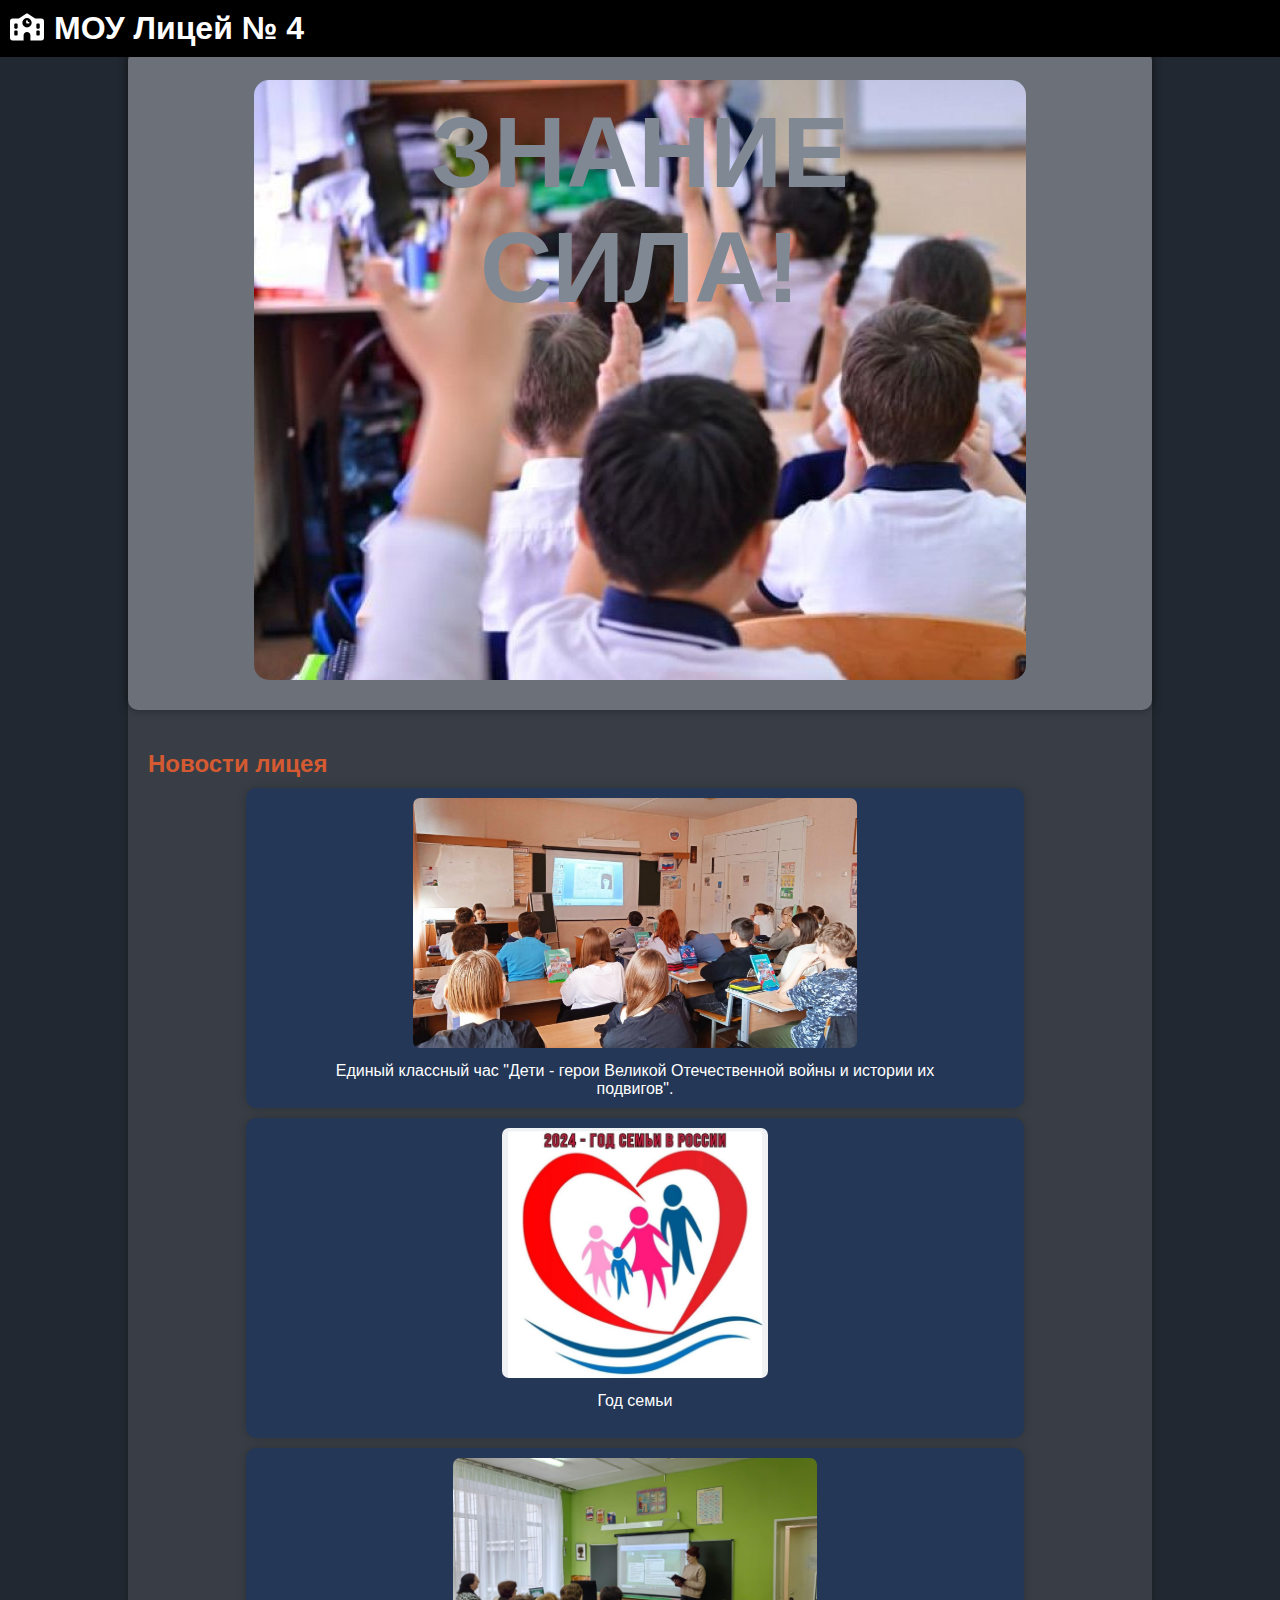
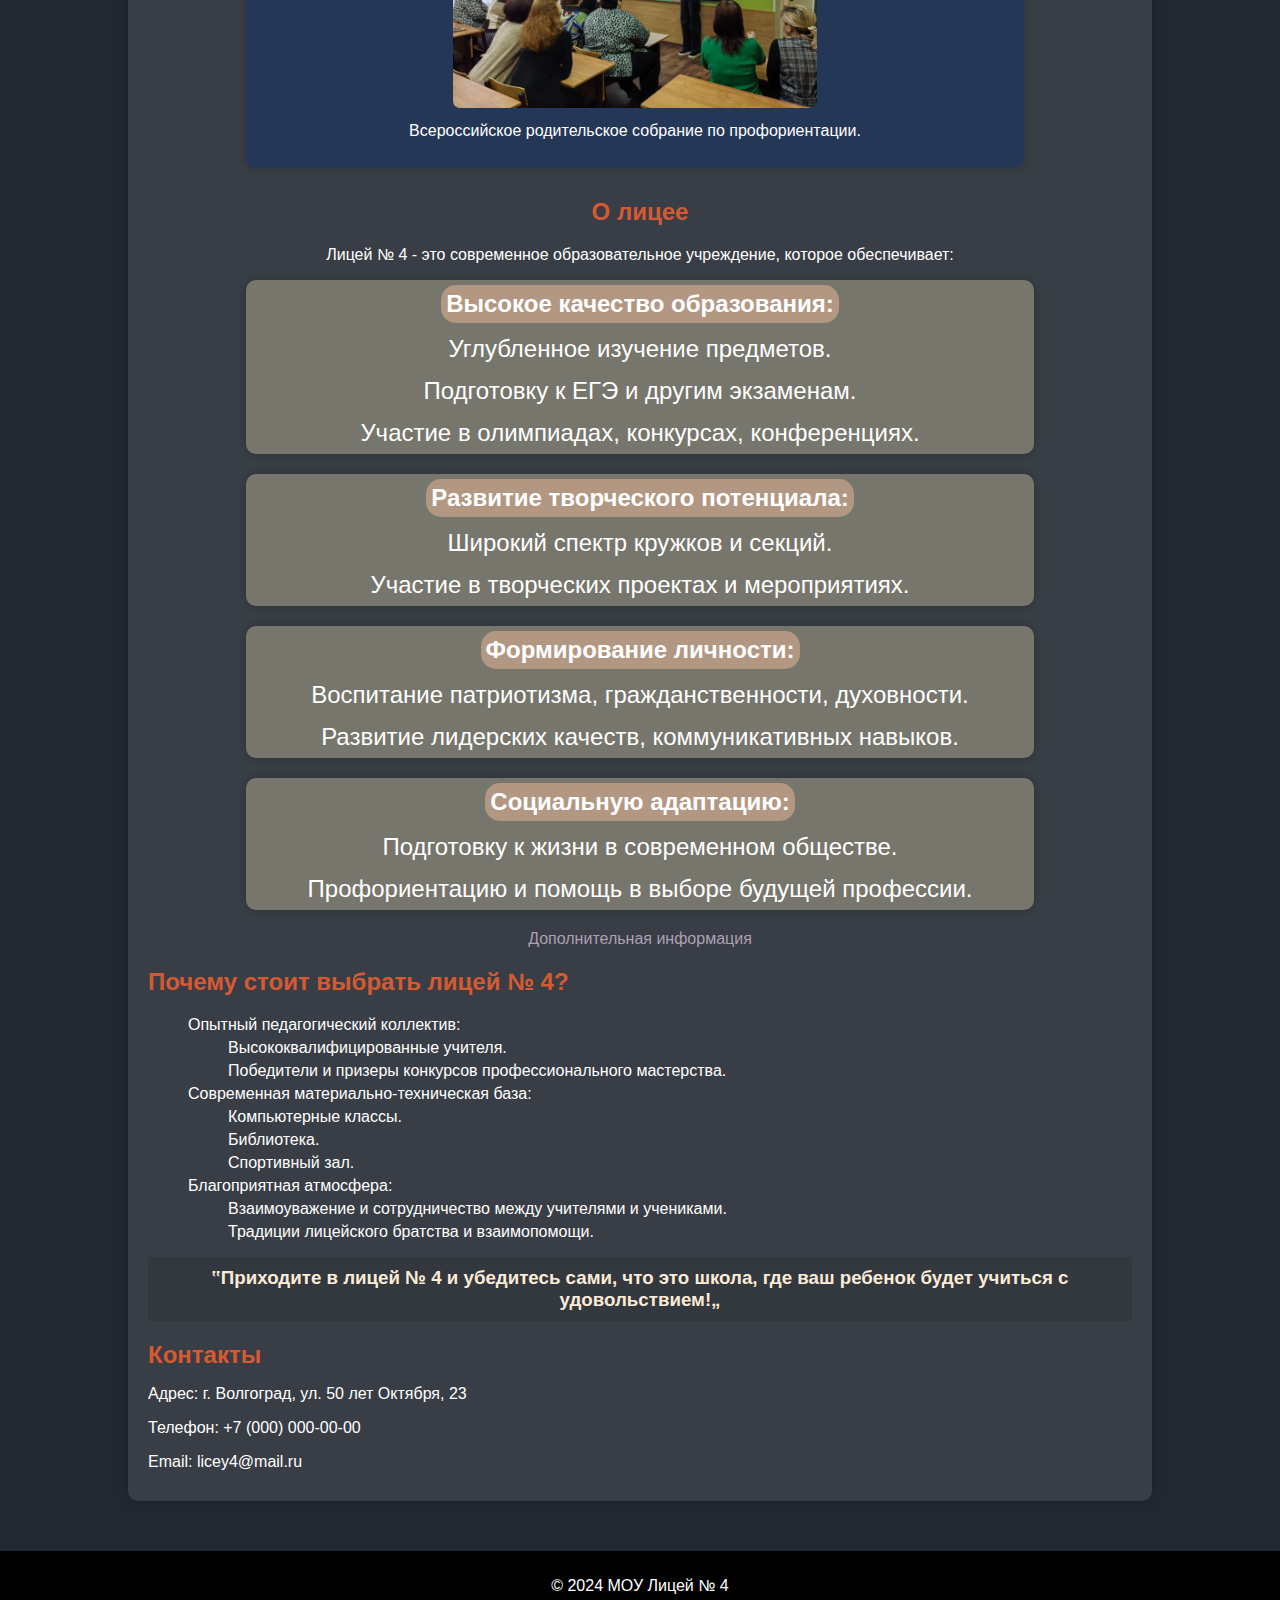
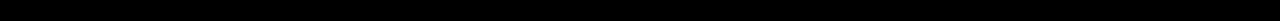
<file: index.html>
<!DOCTYPE html>
<html lang="ru">
	<head>
		<meta charset="UTF-8" />
		<meta name="viewport" content="width=device-width, initial-scale=1.0" />
		<title>МОУ Лицей № 4</title>
		<link rel="stylesheet" href="style.css" />
	</head>
	<body>
		<header>
			<a href="/index.html">
				<img class="logo" src="./img/school-solid (1).svg" alt="logo" />
				<h1 class="title">МОУ Лицей № 4</h1>
			</a>
		</header>
		<div class="background">
			<div class="sld">
				<div class="text-on-image">
					<h3>ЗНАНИЕ СИЛА!</h3>
				</div>
			</div>

			<main>
				<section class="news">
					<h2>Новости лицея</h2>
					<ul class="carts">
						<li>
							<a href="./hour.html">
								<div class="cart">
									<div class="c">
										<img src="./img/386921.jpg" alt="" />
									</div>
									<p>
										Единый классный час "Дети - герои Великой Отечественной войны и истории их
										подвигов".
									</p>
								</div>
							</a>
						</li>
						<li>
							<a href="./year.html">
								<div class="cart">
									<div class="c">
										<img src="./img/380058.jpg" alt="" />
									</div>
									<p>Год семьи</p>
								</div>
							</a>
						</li>
						<li>
							<a href="./sobr.html">
								<div class="cart">
									<div class="c">
										<img src="./img/394237.jpg" alt="" />
									</div>
									<p>Всероссийское родительское собрание по профориентации.</p>
								</div>
							</a>
						</li>
					</ul>
				</section>
				<section class="about">
					<h2>О лицее</h2>
					<p>Лицей № 4 - это современное образовательное учреждение, которое обеспечивает:</p>
					<ul class="carts">
						<div class="guar">
							<h4>Высокое качество образования:</h4>
							<p>Углубленное изучение предметов.</p>
							<p>Подготовку к ЕГЭ и другим экзаменам.</p>
							<p>Участие в олимпиадах, конкурсах, конференциях.</p>
						</div>
						<div class="guar">
							<h4>Развитие творческого потенциала:</h4>
							<p>Широкий спектр кружков и секций.</p>
							<p>Участие в творческих проектах и мероприятиях.</p>
						</div>
						<div class="guar">
							<h4>Формирование личности:</h4>
							<p>Воспитание патриотизма, гражданственности, духовности.</p>
							<p>Развитие лидерских качеств, коммуникативных навыков.</p>
						</div>
						<div class="guar">
							<h4>Социальную адаптацию:</h4>
							<p>Подготовку к жизни в современном обществе.</p>
							<p>Профориентацию и помощь в выборе будущей профессии.</p>
						</div>
					</ul>
					<div class="btn">
						<a href="./about.html" class="btn">Дополнительная информация</a>
					</div>
				</section>
				<section class="advantages">
					<h2>Почему стоит выбрать лицей № 4?</h2>
					<ul class="all">
						<li>Опытный педагогический коллектив:</li>
						<ul>
							<li>Высококвалифицированные учителя.</li>
							<li>Победители и призеры конкурсов профессионального мастерства.</li>
						</ul>
						<li>Современная материально-техническая база:</li>
						<ul>
							<li>Компьютерные классы.</li>
							<li>Библиотека.</li>
							<li>Спортивный зал.</li>
						</ul>
						<li>Благоприятная атмосфера:</li>
						<ul>
							<li>Взаимоуважение и сотрудничество между учителями и учениками.</li>
							<li>Традиции лицейского братства и взаимопомощи.</li>
						</ul>
					</ul>
				</section>
				<section class="call-to-action">
					<h3>
						&#8223;Приходите в лицей № 4 и убедитесь сами, что это школа, где ваш ребенок будет
						учиться с удовольствием!&#8222;
					</h3>
				</section>

				<section class="contacts">
					<h2>Контакты</h2>
					<p>Адрес: г. Волгоград, ул. 50 лет Октября, 23</p>
					<p>Телефон: +7 (000) 000-00-00</p>
					<p>Email: licey4@mail.ru</p>
				</section>
			</main>
		</div>
		<footer>
			<p>&copy; 2024 МОУ Лицей № 4</p>
		</footer>
		<script href="script.js"></script>
	</body>
</html>
</file>
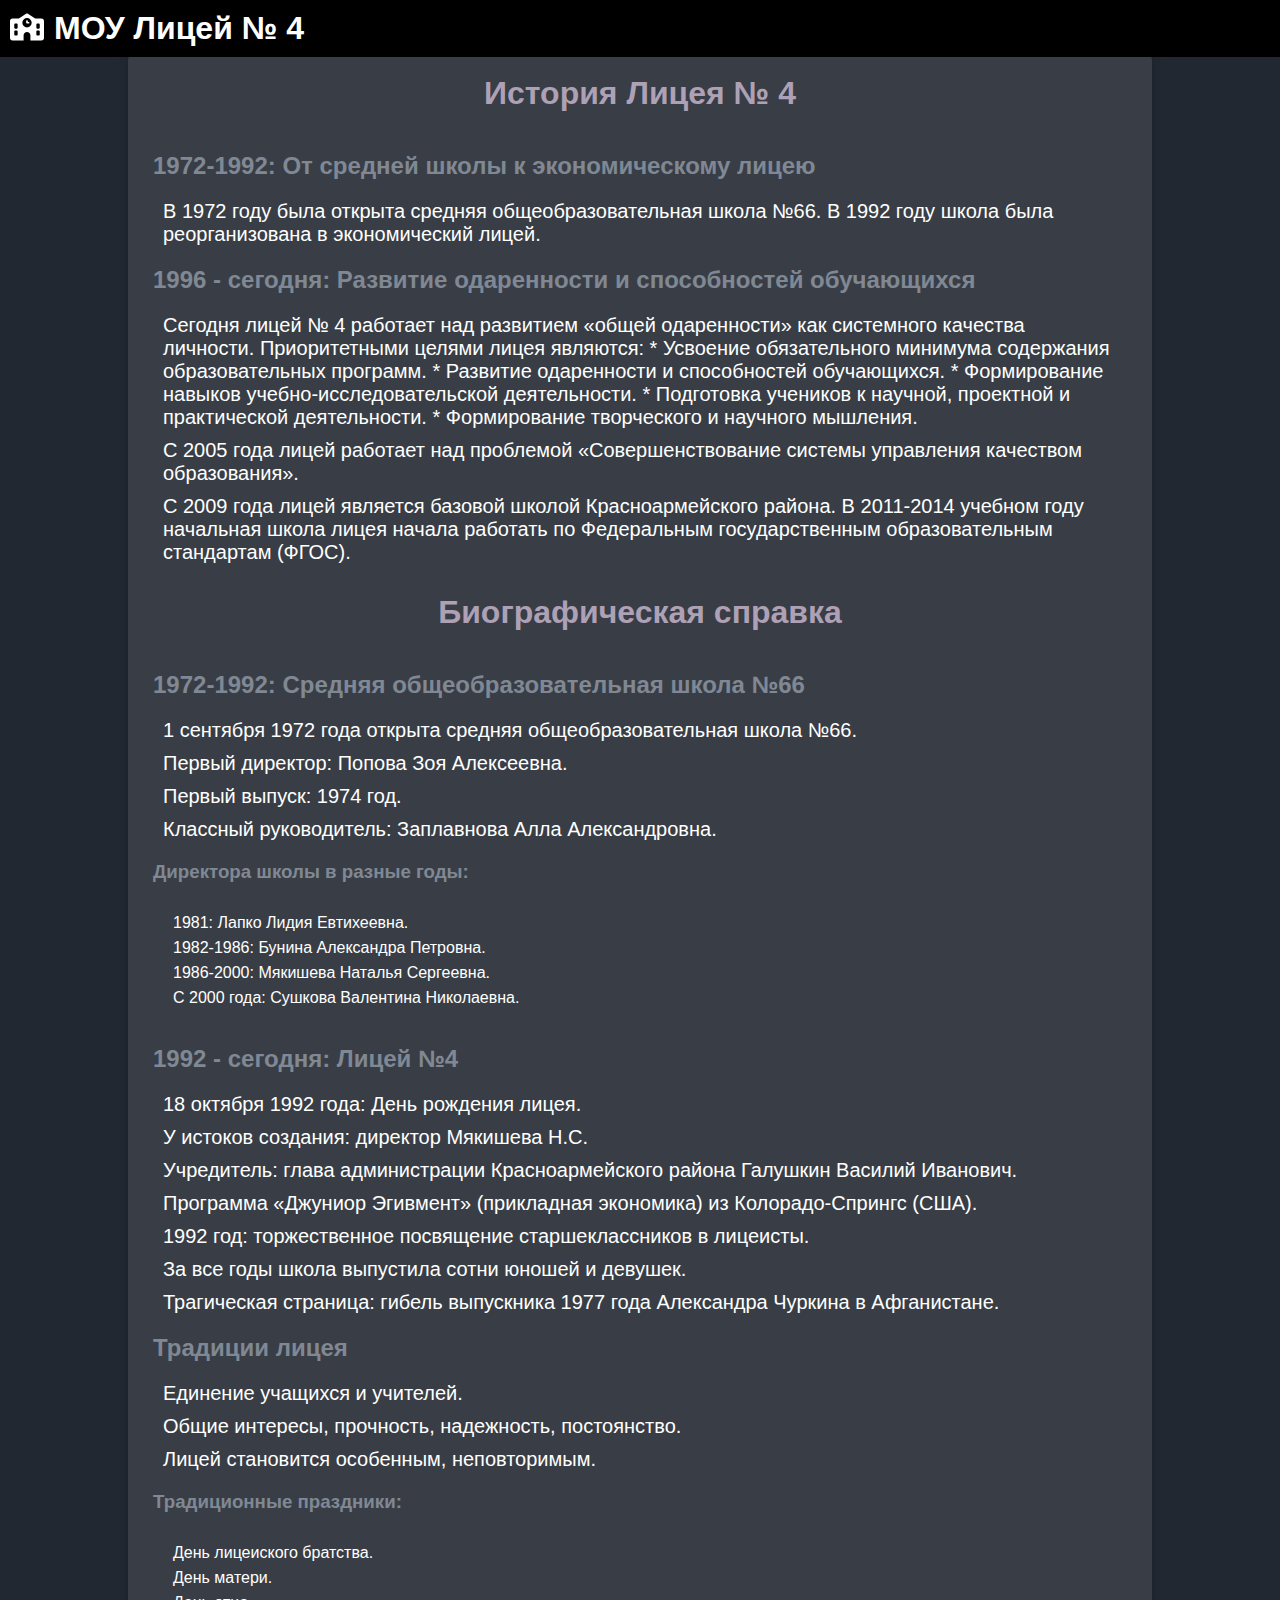
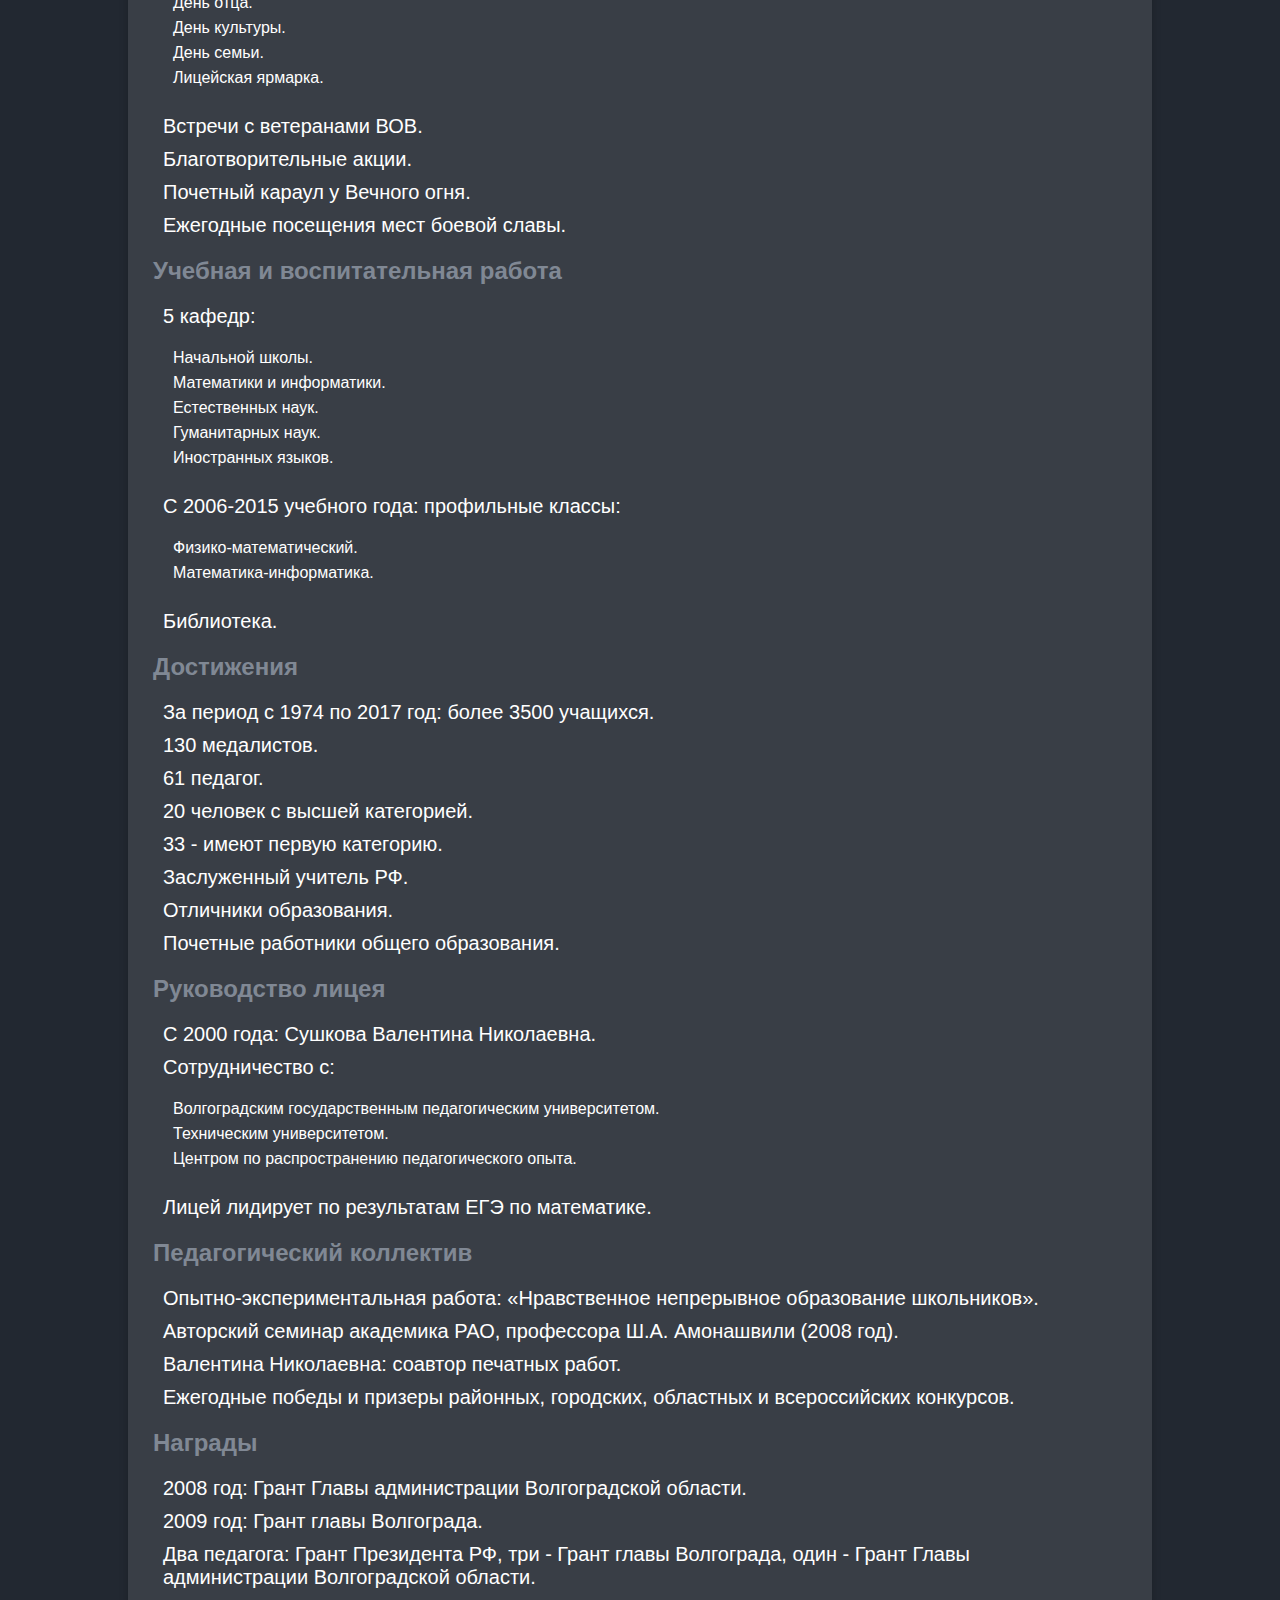
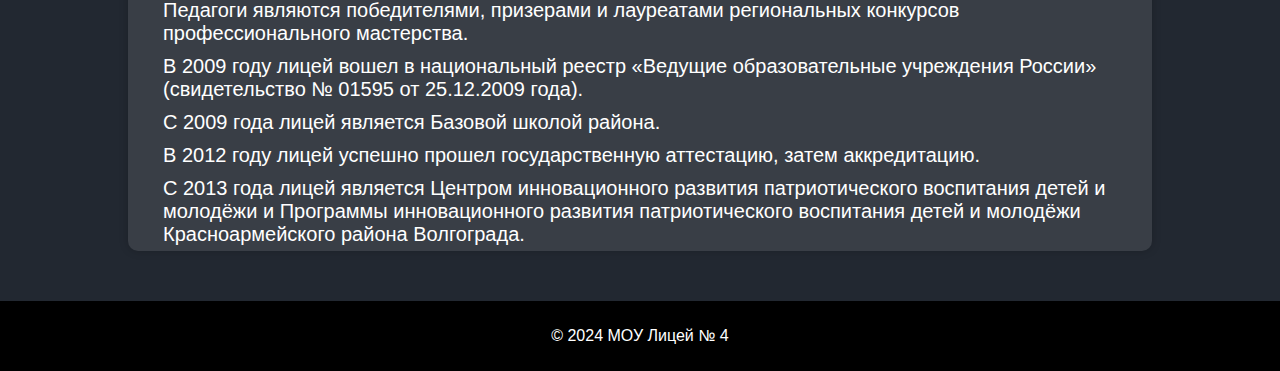
<file: about.html>
<!DOCTYPE html>
<html lang="en">
	<head>
		<meta charset="UTF-8" />
		<meta name="viewport" content="width=device-width, initial-scale=1.0" />
		<link rel="stylesheet" href="./style.css" />
		<title>Дополнительная информация</title>
	</head>
	<body>
		<header>
			<a href="./index.html">
				<img class="logo" src="./img/school-solid (1).svg" alt="logo" />
				<h1 class="title">МОУ Лицей № 4</h1>
			</a>
		</header>
		<div class="background">
			<div class="sobr">
				<h1>История Лицея № 4</h1>
				<h2>1972-1992: От средней школы к экономическому лицею</h2>
				<p>
					В 1972 году была открыта средняя общеобразовательная школа №66. В 1992 году школа была
					реорганизована в экономический лицей.
				</p>
				<h2>1996 - сегодня: Развитие одаренности и способностей обучающихся</h2>
				<p>
					Сегодня лицей № 4 работает над развитием «общей одаренности» как системного качества
					личности. Приоритетными целями лицея являются: * Усвоение обязательного минимума
					содержания образовательных программ. * Развитие одаренности и способностей обучающихся. *
					Формирование навыков учебно-исследовательской деятельности. * Подготовка учеников к
					научной, проектной и практической деятельности. * Формирование творческого и научного
					мышления.
				</p>
				<p>
					С 2005 года лицей работает над проблемой «Совершенствование системы управления качеством
					образования».
				</p>
				<p>
					С 2009 года лицей является базовой школой Красноармейского района. В 2011-2014 учебном
					году начальная школа лицея начала работать по Федеральным государственным образовательным
					стандартам (ФГОС).
				</p>
				<h1>Биографическая справка</h1>

				<h2>1972-1992: Средняя общеобразовательная школа №66</h2>
				<p>1 сентября 1972 года открыта средняя общеобразовательная школа №66.</p>
				<p>Первый директор: Попова Зоя Алексеевна.</p>
				<p>Первый выпуск: 1974 год.</p>
				<p>Классный руководитель: Заплавнова Алла Александровна.</p>
				<h3>Директора школы в разные годы:</h3>
				<ul>
					<li>1981: Лапко Лидия Евтихеевна.</li>
					<li>1982-1986: Бунина Александра Петровна.</li>
					<li>1986-2000: Мякишева Наталья Сергеевна.</li>
					<li>С 2000 года: Сушкова Валентина Николаевна.</li>
				</ul>

				<h2>1992 - сегодня: Лицей №4</h2>
				<p>18 октября 1992 года: День рождения лицея.</p>
				<p>У истоков создания: директор Мякишева Н.С.</p>
				<p>Учредитель: глава администрации Красноармейского района Галушкин Василий Иванович.</p>
				<p>Программа «Джуниор Эгивмент» (прикладная экономика) из Колорадо-Спрингс (США).</p>
				<p>1992 год: торжественное посвящение старшеклассников в лицеисты.</p>
				<p>За все годы школа выпустила сотни юношей и девушек.</p>
				<p>Трагическая страница: гибель выпускника 1977 года Александра Чуркина в Афганистане.</p>

				<h2>Традиции лицея</h2>
				<p>Единение учащихся и учителей.</p>
				<p>Общие интересы, прочность, надежность, постоянство.</p>
				<p>Лицей становится особенным, неповторимым.</p>
				<h3>Традиционные праздники:</h3>
				<ul>
					<li>День лицеиского братства.</li>
					<li>День матери.</li>
					<li>День отца.</li>
					<li>День культуры.</li>
					<li>День семьи.</li>
					<li>Лицейская ярмарка.</li>
				</ul>
				<p>Встречи с ветеранами ВОВ.</p>
				<p>Благотворительные акции.</p>
				<p>Почетный караул у Вечного огня.</p>
				<p>Ежегодные посещения мест боевой славы.</p>

				<h2>Учебная и воспитательная работа</h2>
				<p>5 кафедр:</p>
				<ul>
					<li>Начальной школы.</li>
					<li>Математики и информатики.</li>
					<li>Естественных наук.</li>
					<li>Гуманитарных наук.</li>
					<li>Иностранных языков.</li>
				</ul>
				<p>С 2006-2015 учебного года: профильные классы:</p>
				<ul>
					<li>Физико-математический.</li>
					<li>Математика-информатика.</li>
				</ul>
				<p>Библиотека.</p>
				<h2>Достижения</h2>
				<p>За период с 1974 по 2017 год: более 3500 учащихся.</p>
				<p>130 медалистов.</p>
				<p>61 педагог.</p>
				<p>20 человек с высшей категорией.</p>
				<p>33 - имеют первую категорию.</p>
				<p>Заслуженный учитель РФ.</p>
				<p>Отличники образования.</p>
				<p>Почетные работники общего образования.</p>

				<h2>Руководство лицея</h2>
				<p>С 2000 года: Сушкова Валентина Николаевна.</p>
				<p>Сотрудничество с:</p>
				<ul>
					<li>Волгоградским государственным педагогическим университетом.</li>
					<li>Техническим университетом.</li>
					<li>Центром по распространению педагогического опыта.</li>
				</ul>
				<p>Лицей лидирует по результатам ЕГЭ по математике.</p>

				<h2>Педагогический коллектив</h2>
				<p>Опытно-экспериментальная работа: «Нравственное непрерывное образование школьников».</p>
				<p>Авторский семинар академика РАО, профессора Ш.А. Амонашвили (2008 год).</p>
				<p>Валентина Николаевна: соавтор печатных работ.</p>
				<p>Ежегодные победы и призеры районных, городских, областных и всероссийских конкурсов.</p>

				<h2>Награды</h2>
				<p>2008 год: Грант Главы администрации Волгоградской области.</p>
				<p>2009 год: Грант главы Волгограда.</p>
				<p>
					Два педагога: Грант Президента РФ, три - Грант главы Волгограда, один - Грант Главы
					администрации Волгоградской области.
				</p>
				<p>
					Педагоги являются победителями, призерами и лауреатами региональных конкурсов
					профессионального мастерства.
				</p>
				<p>
					В 2009 году лицей вошел в национальный реестр «Ведущие образовательные учреждения России»
					(свидетельство № 01595 от 25.12.2009 года).
				</p>
				<p>С 2009 года лицей является Базовой школой района.</p>
				<p>В 2012 году лицей успешно прошел государственную аттестацию, затем аккредитацию.</p>
				<p>
					С 2013 года лицей является Центром инновационного развития патриотического воспитания
					детей и молодёжи и Программы инновационного развития патриотического воспитания детей и
					молодёжи Красноармейского района Волгограда.
				</p>
			</div>
		</div>
		<footer>
			<p>&copy; 2024 МОУ Лицей № 4</p>
		</footer>
	</body>
</html>
</file>
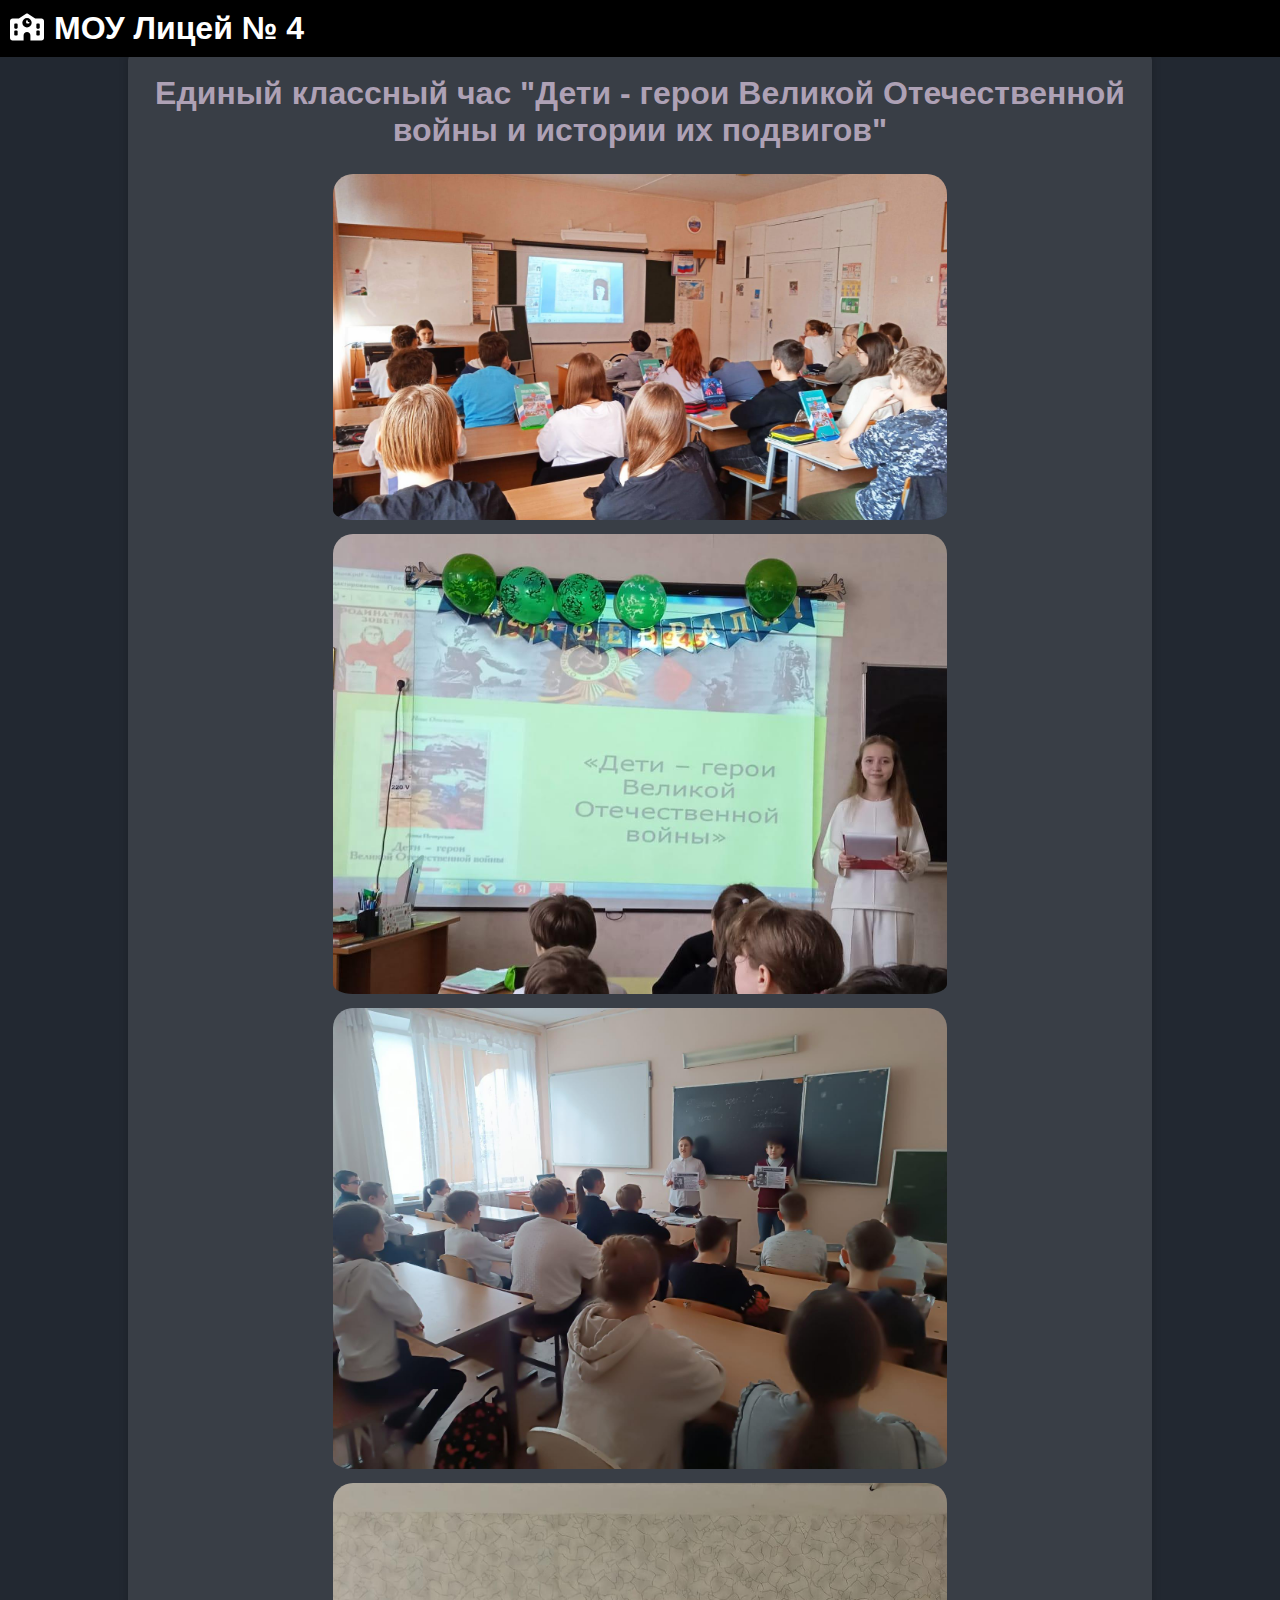
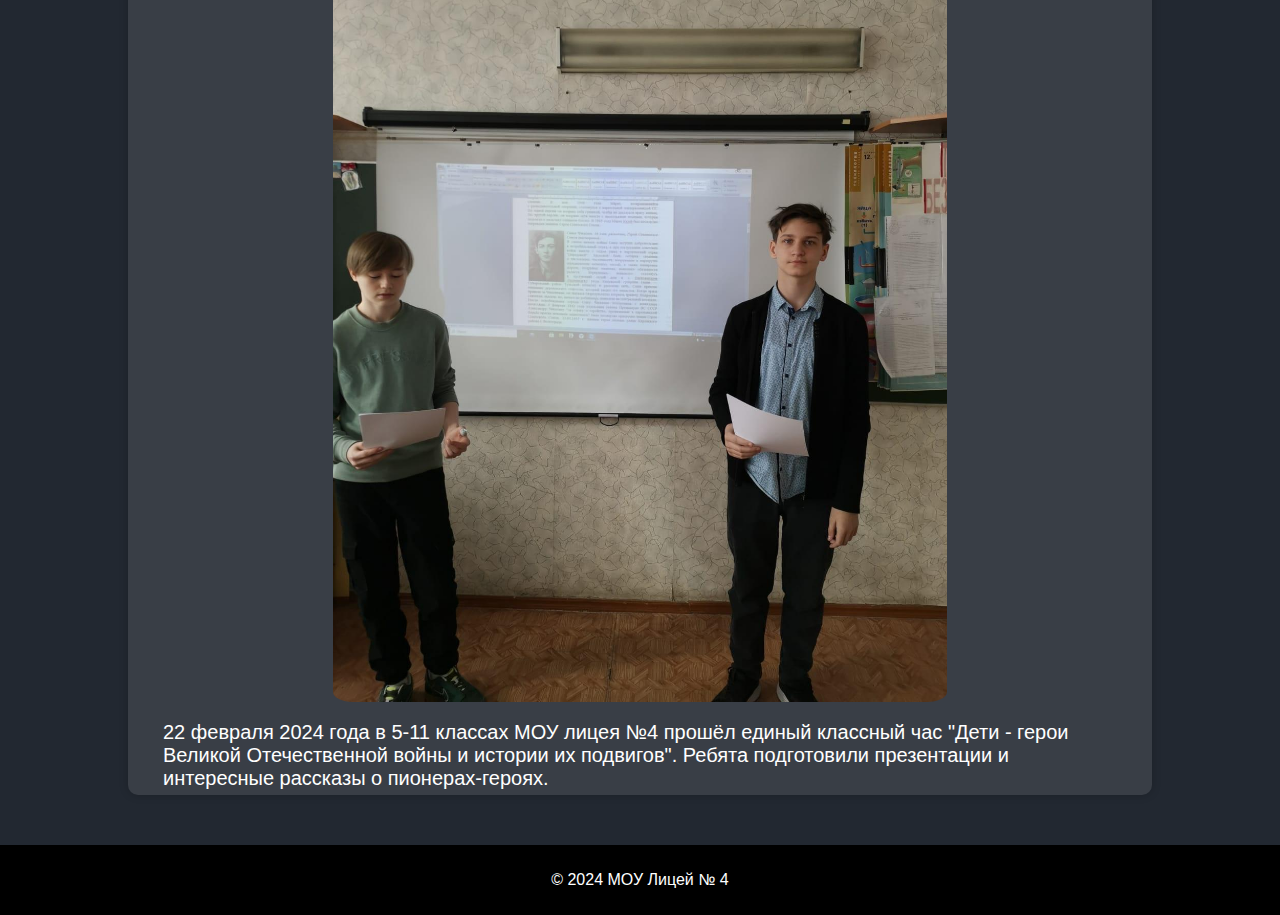
<file: hour.html>
<!DOCTYPE html>
<html lang="en">
	<head>
		<meta charset="UTF-8" />
		<meta name="viewport" content="width=device-width, initial-scale=1.0" />
		<link rel="stylesheet" href="./style.css" />
		<title>Единый классный час</title>
	</head>
	<body>
		<header>
			<a href="./index.html">
				<img class="logo" src="./img/school-solid (1).svg" alt="logo" />
				<h1 class="title">МОУ Лицей № 4</h1>
			</a>
		</header>
		<div class="background">
			<div class="sobr">
				<h1>
					Единый классный час "Дети - герои Великой Отечественной войны и истории их подвигов"
				</h1>
				<div class="png1" align="center">
					<img src="./img/386921.jpg" alt="" />
					<img src="./img/386923.jpg" alt="" />
					<img src="./img/386924.jpg" alt="" />
					<img src="./img/386925.jpg" alt="" />
				</div>
				<p>
					22 февраля 2024 года в 5-11 классах МОУ лицея №4 прошёл единый классный час "Дети - герои
					Великой Отечественной войны и истории их подвигов". Ребята подготовили презентации и
					интересные рассказы о пионерах-героях.
				</p>
			</div>
		</div>

		<footer>
			<p>&copy; 2024 МОУ Лицей № 4</p>
		</footer>
	</body>
</html>
</file>
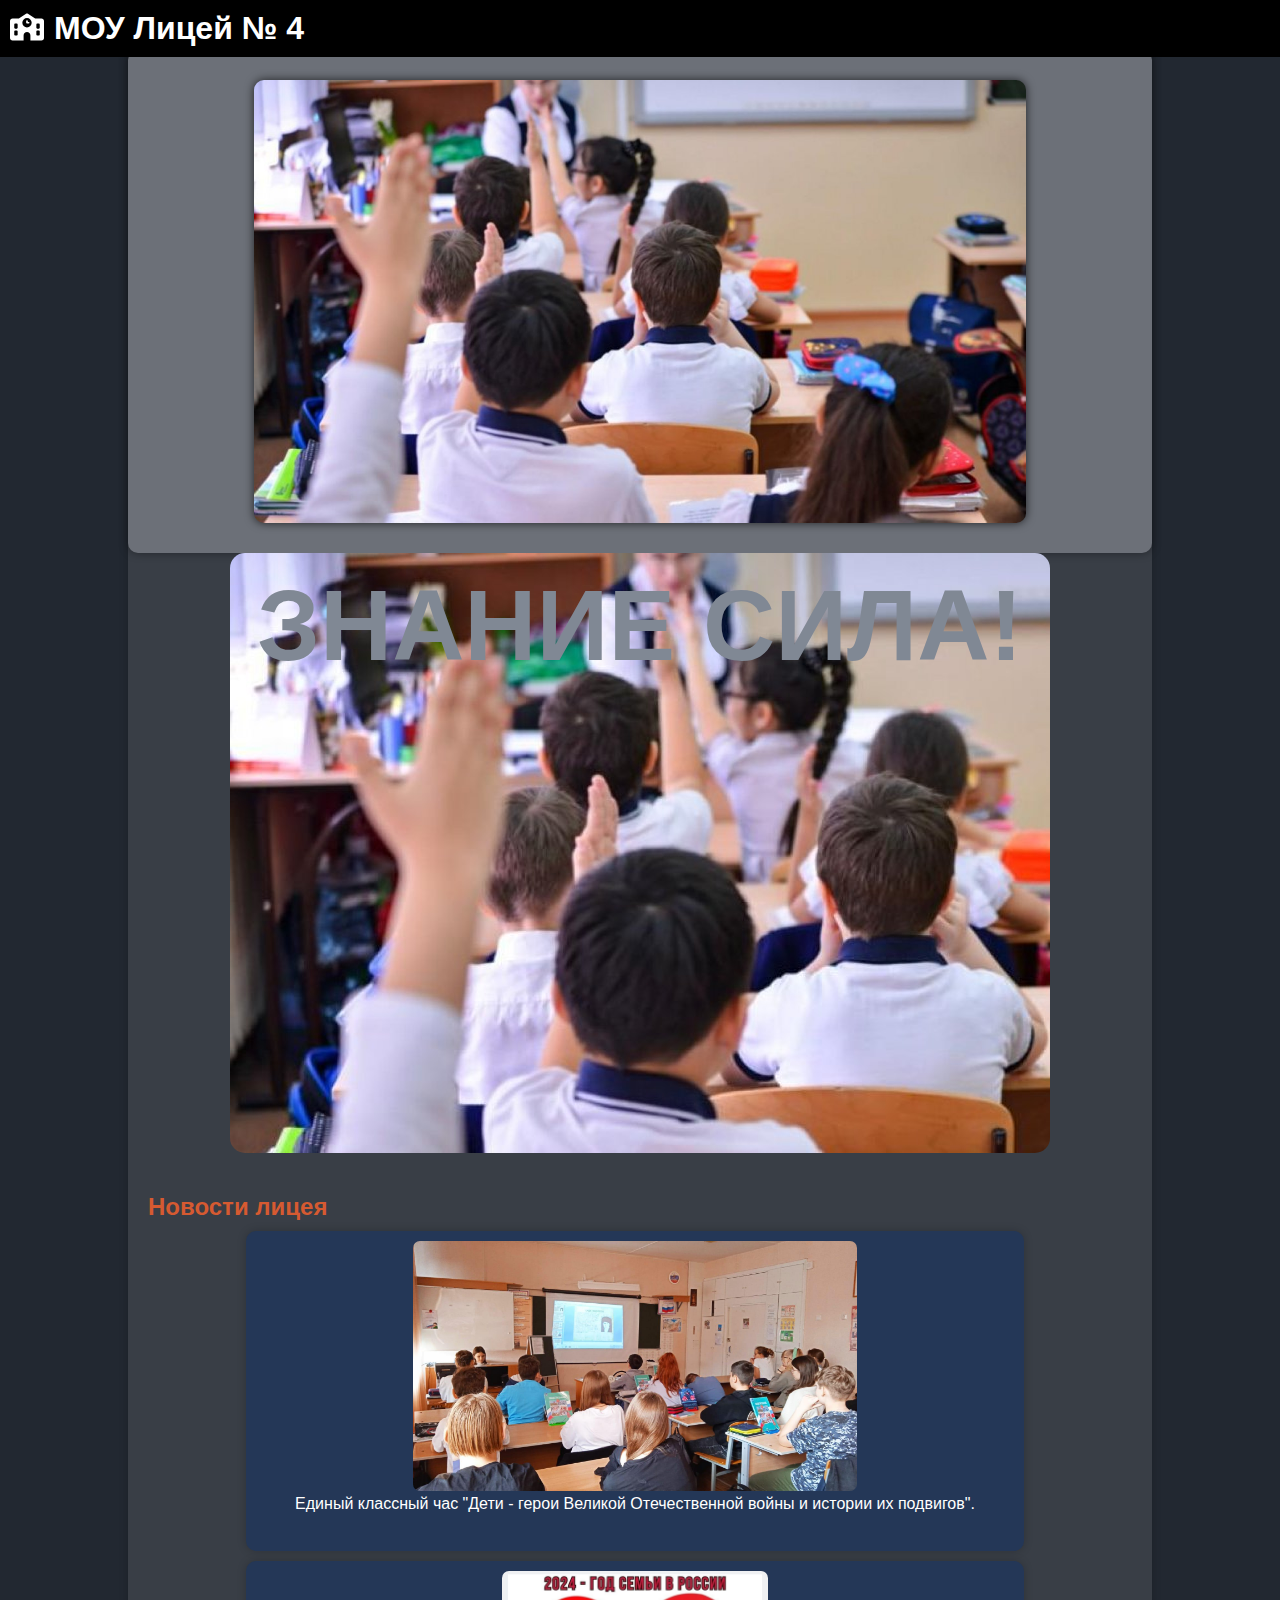
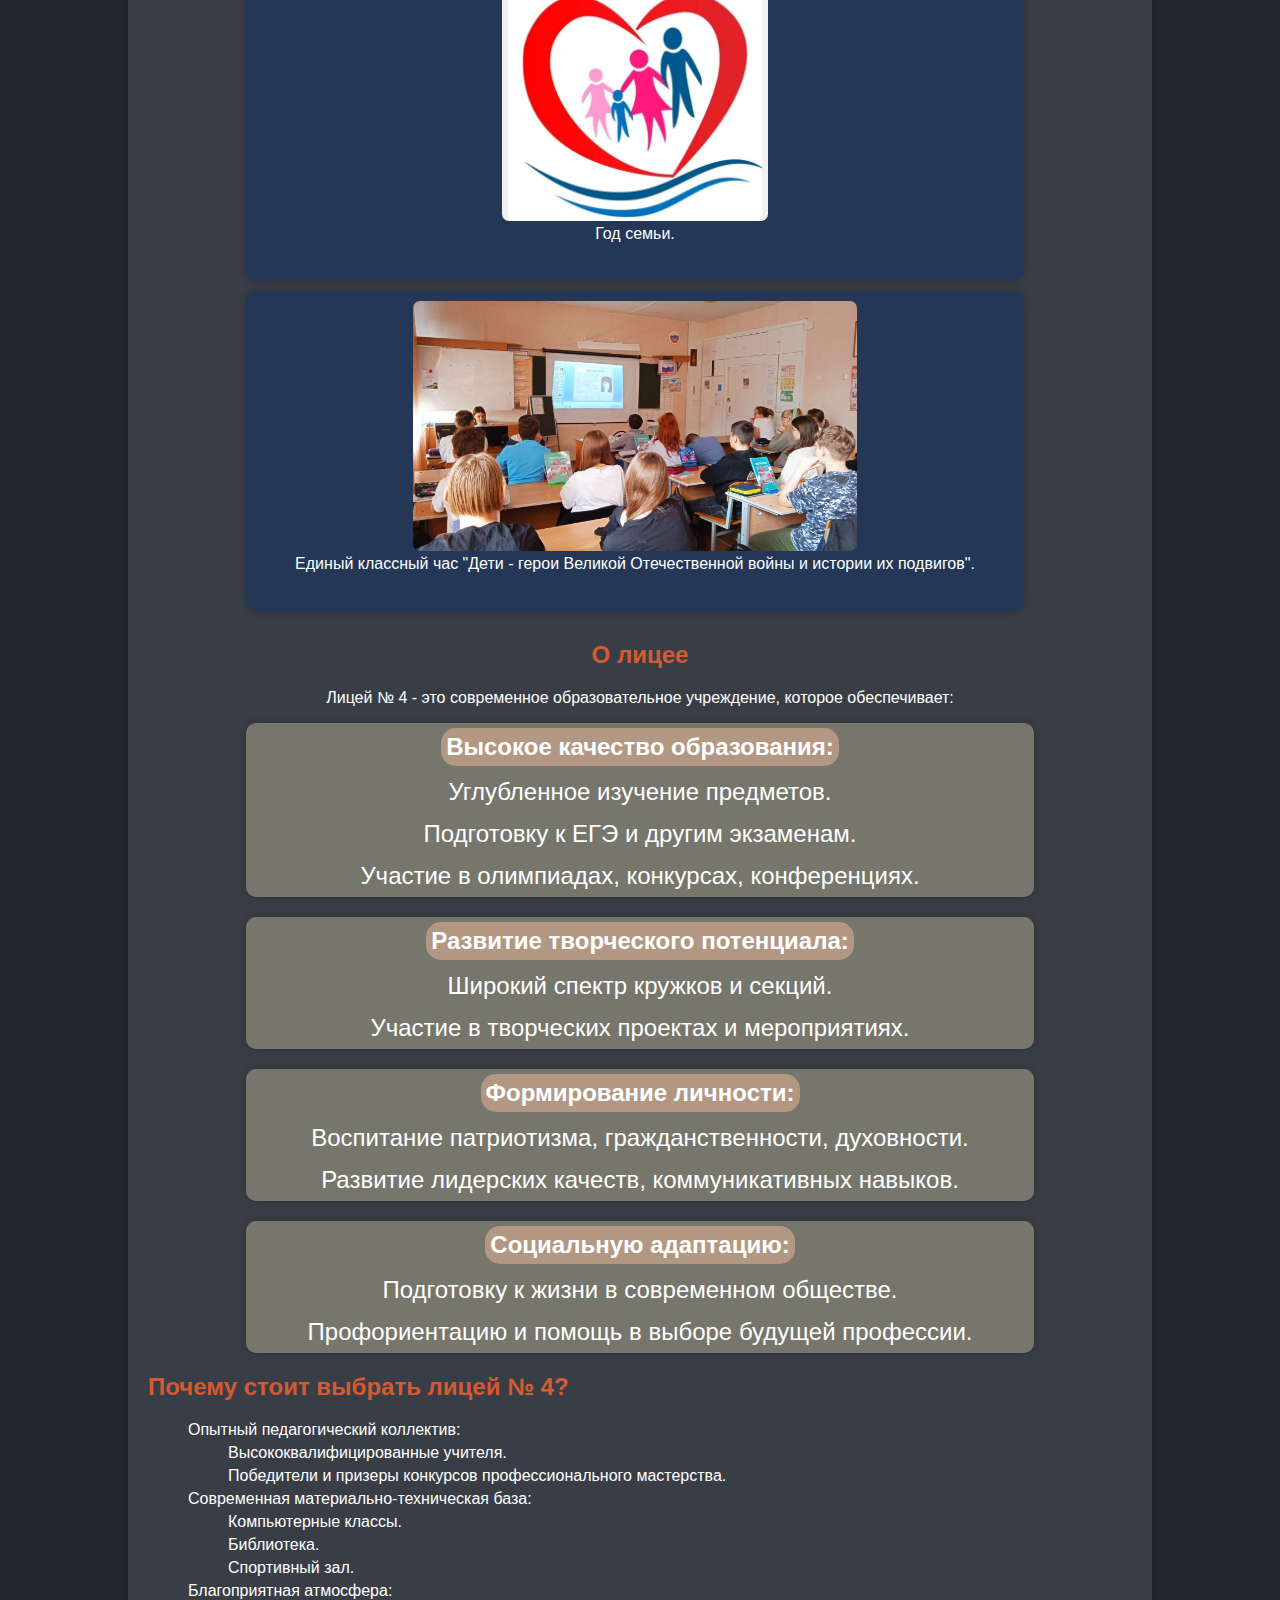
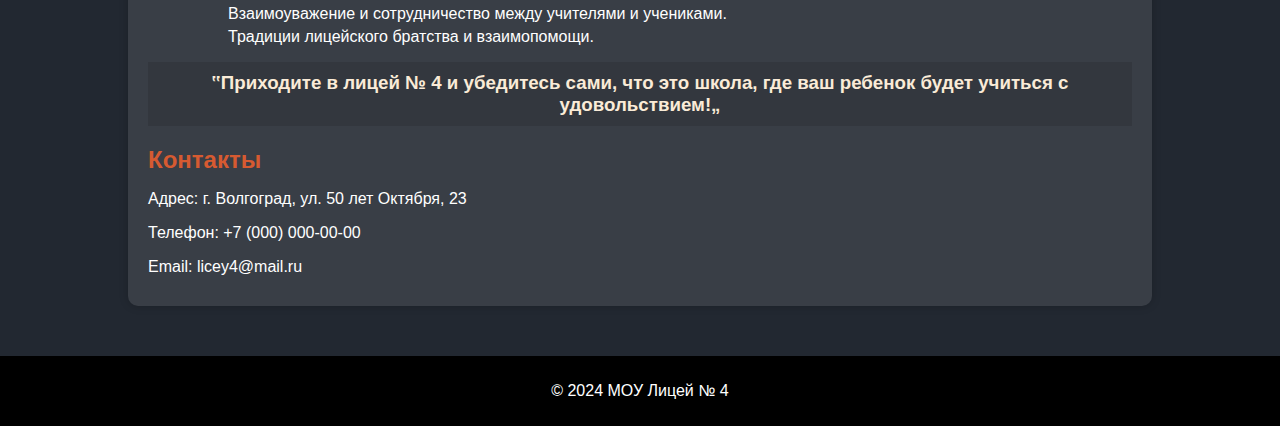
<file: licey.html>
<!DOCTYPE html>
<html lang="ru">
	<head>
		<meta charset="UTF-8" />
		<meta name="viewport" content="width=device-width, initial-scale=1.0" />
		<title>МОУ Лицей № 4</title>
		<link rel="stylesheet" href="style.css" />
	</head>
	<body>
		<header>
			<a href="/licey.html">
				<img class="logo" src="./img/school-solid (1).svg" alt="logo" />
				<h1 class="title">МОУ Лицей № 4</h1>
			</a>
		</header>
		<div class="background">
			<div class="sld">
				<img
					class="slider"
					src="./img/f3151a5e923ce257264b27001660f209-1958659410.jpg"
					alt="Слайд 3" />
			</div>
			<div class="text-on-image">
				<h3>ЗНАНИЕ СИЛА!</h3>
			</div>
			<main>
				<section class="news">
					<h2>Новости лицея</h2>
					<ul class="carts">
						<li>
							<div class="cart">
								<div class="c">
									<img src="./img/386921.jpg" alt="" />
								</div>
								<a href="#">
									Единый классный час "Дети - герои Великой Отечественной войны и истории их
									подвигов".
								</a>
							</div>
						</li>
						<li>
							<div class="cart">
								<div class="c">
									<img src="./img/380058.jpg" alt="" />
								</div>
								<a href="#"> Год семьи. </a>
							</div>
						</li>
						<li>
							<div class="cart">
								<div class="c">
									<img src="./img/386921.jpg" alt="" />
								</div>
								<a href="#">
									Единый классный час "Дети - герои Великой Отечественной войны и истории их
									подвигов".
								</a>
							</div>
						</li>
					</ul>
				</section>
				<section class="about">
					<h2>О лицее</h2>
					<p>Лицей № 4 - это современное образовательное учреждение, которое обеспечивает:</p>
					<ul class="carts">
						<div class="guar">
							<h4>Высокое качество образования:</h4>
							<p>Углубленное изучение предметов.</p>
							<p>Подготовку к ЕГЭ и другим экзаменам.</p>
							<p>Участие в олимпиадах, конкурсах, конференциях.</p>
						</div>
						<div class="guar">
							<h4>Развитие творческого потенциала:</h4>
							<p>Широкий спектр кружков и секций.</p>
							<p>Участие в творческих проектах и мероприятиях.</p>
						</div>
						<div class="guar">
							<h4>Формирование личности:</h4>
							<p>Воспитание патриотизма, гражданственности, духовности.</p>
							<p>Развитие лидерских качеств, коммуникативных навыков.</p>
						</div>
						<div class="guar">
							<h4>Социальную адаптацию:</h4>
							<p>Подготовку к жизни в современном обществе.</p>
							<p>Профориентацию и помощь в выборе будущей профессии.</p>
						</div>
					</ul>
				</section>
				<section class="advantages">
					<h2>Почему стоит выбрать лицей № 4?</h2>
					<ul>
						<li>Опытный педагогический коллектив:</li>
						<ul>
							<li>Высококвалифицированные учителя.</li>
							<li>Победители и призеры конкурсов профессионального мастерства.</li>
						</ul>
						<li>Современная материально-техническая база:</li>
						<ul>
							<li>Компьютерные классы.</li>
							<li>Библиотека.</li>
							<li>Спортивный зал.</li>
						</ul>
						<li>Благоприятная атмосфера:</li>
						<ul>
							<li>Взаимоуважение и сотрудничество между учителями и учениками.</li>
							<li>Традиции лицейского братства и взаимопомощи.</li>
						</ul>
					</ul>
				</section>
				<section class="call-to-action">
					<h3>
						&#8223;Приходите в лицей № 4 и убедитесь сами, что это школа, где ваш ребенок будет
						учиться с удовольствием!&#8222;
					</h3>
				</section>

				<section class="contacts">
					<h2>Контакты</h2>
					<p>Адрес: г. Волгоград, ул. 50 лет Октября, 23</p>
					<p>Телефон: +7 (000) 000-00-00</p>
					<p>Email: licey4@mail.ru</p>
				</section>
			</main>
		</div>
		<footer>
			<p>&copy; 2024 МОУ Лицей № 4</p>
		</footer>
		<script href="script.js"></script>
	</body>
</html>
</file>
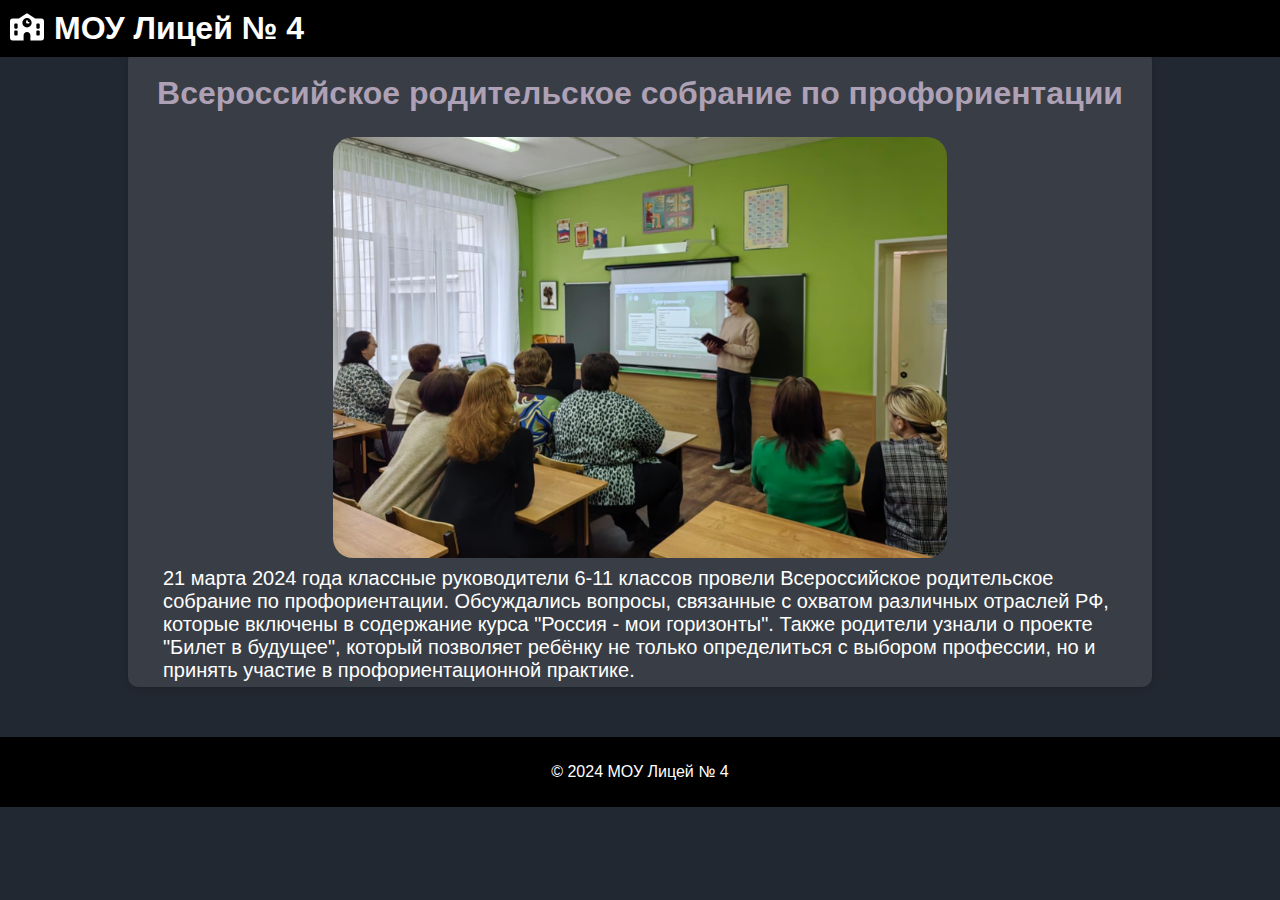
<file: sobr.html>
<!DOCTYPE html>
<html lang="en">
	<head>
		<meta charset="UTF-8" />
		<meta name="viewport" content="width=device-width, initial-scale=1.0" />
		<link rel="stylesheet" href="style.css" />
		<title>Родительское собрание</title>
	</head>
	<body>
		<header>
			<a href="./index.html">
				<img class="logo" src="./img/school-solid (1).svg" alt="logo" />
				<h1 class="title">МОУ Лицей № 4</h1>
			</a>
		</header>
		<div class="background">
			<div class="sobr">
				<h1>Всероссийское родительское собрание по профориентации</h1>
				<div class="png" align="center">
					<img src="./img/394237.jpg" alt="" />
				</div>
				<p>
					21 марта 2024 года классные руководители 6-11 классов провели Всероссийское родительское
					собрание по профориентации. Обсуждались вопросы, связанные с охватом различных отраслей
					РФ, которые включены в содержание курса "Россия - мои горизонты". Также родители узнали о
					проекте "Билет в будущее", который позволяет ребёнку не только определиться с выбором
					профессии, но и принять участие в профориентационной практике.
				</p>
			</div>
		</div>

		<footer>
			<p>&copy; 2024 МОУ Лицей № 4</p>
		</footer>
	</body>
</html>
</file>
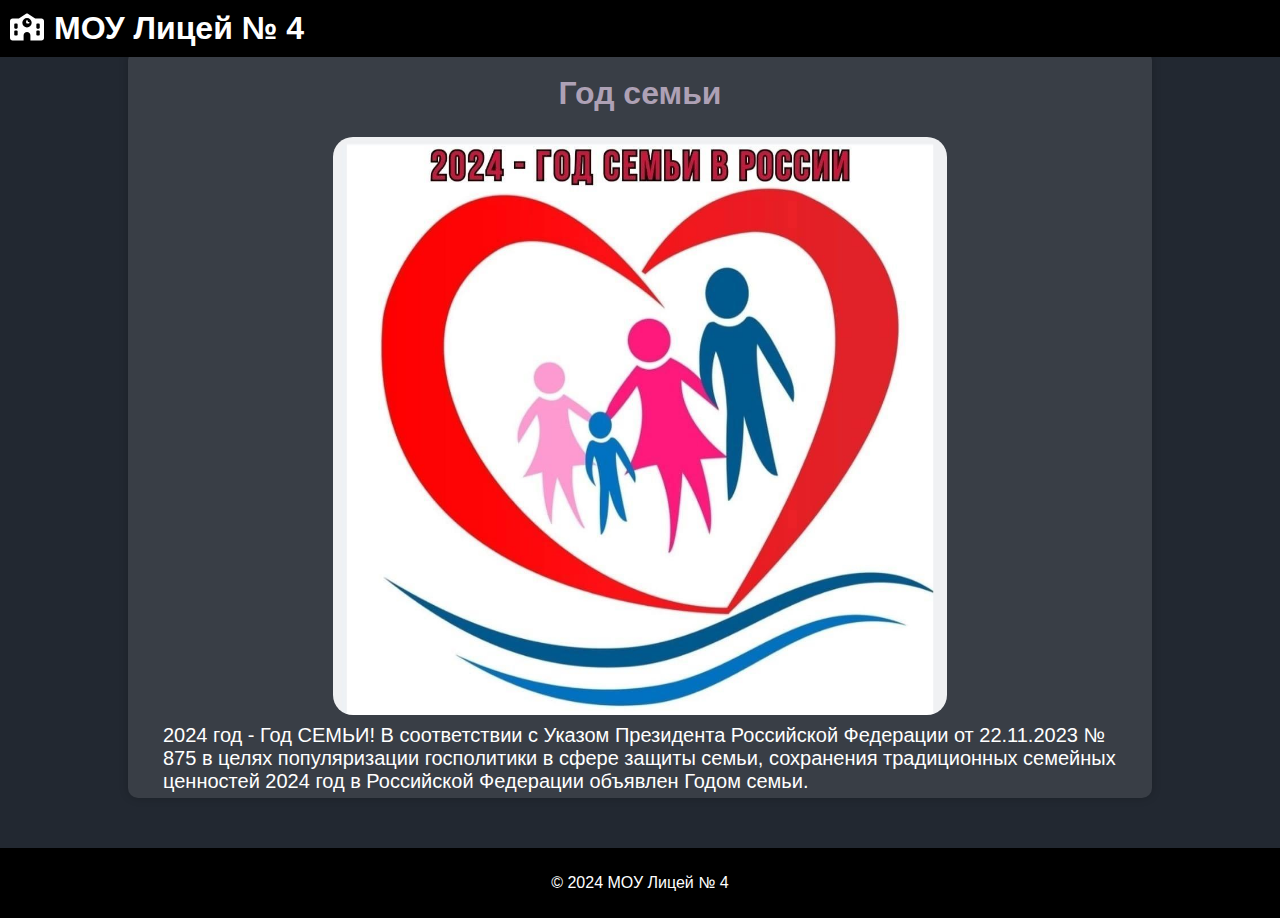
<file: year.html>
<!DOCTYPE html>
<html lang="en">
	<head>
		<meta charset="UTF-8" />
		<meta name="viewport" content="width=device-width, initial-scale=1.0" />
		<link rel="stylesheet" href="./style.css" />
		<title>Год семьи</title>
	</head>
	<body>
		<header>
			<a href="./index.html">
				<img class="logo" src="./img/school-solid (1).svg" alt="logo" />
				<h1 class="title">МОУ Лицей № 4</h1>
			</a>
		</header>
		<div class="background">
			<div class="sobr">
				<h1>Год семьи</h1>
				<div class="png" align="center">
					<img src="./img/380058.jpg" alt="" />
				</div>
				<p>
					2024 год - Год СЕМЬИ! В соответствии с Указом Президента Российской Федерации от
					22.11.2023 № 875 в целях популяризации госполитики в сфере защиты семьи, сохранения
					традиционных семейных ценностей 2024 год в Российской Федерации объявлен Годом семьи.
				</p>
			</div>
		</div>

		<footer>
			<p>&copy; 2024 МОУ Лицей № 4</p>
		</footer>
	</body>
</html>
</file>
<file: style.css>
body {
	font-family: Arial, sans-serif;
	font-size: 16px;
	margin: 0;
	padding: 0;
	background-color: #222831;
	color: #fff;
}

h2 {
	color: #d65a31;
}

a {
	text-decoration: none;
}

header {
	background-color: #000;
	color: #fff;
	padding: 10px;
	position: fixed;
	top: 0;
	left: 0;
	width: 100%;
	z-index: 10;
}

header h1 {
	margin: 0;
	padding: 0;
}

header img {
	float: left;
	margin-right: 10px;
}

main {
	padding: 20px;
}

.background {
	background-color: #393e46;
	border-radius: 10px;
	box-shadow: 0 0 10px rgba(0, 0, 0, 0.2);
	margin: 50px auto;
	width: 80%;
}

.title {
	color: rgb(255, 255, 255);
}

.logo {
	color: white;
	width: 34px;
	height: 34px;
}

.sld {
	box-shadow: 0 0 10px rgba(0, 0, 0, 0.4);
	background-color: #a8a9b177;
	border-radius: 10px;
	padding: 30px;
	align-items: center;
	display: flex;
	justify-content: center;
}

.sld img {
	background-color: #393e46;
	border-radius: 10px;
	box-shadow: 0 0 10px rgba(0, 0, 0, 0.7);
}

.slider {
	width: 80%;
	overflow: hidden;
}

.slider img {
	display: none;
}

.cart img {
	height: 250px;
	border-radius: 7px;
}

.cart {
	text-align: center;
	display: flex;
	flex-direction: column;
	align-items: center;
	background-color: #243757;
	border-radius: 10px;
	box-shadow: 0 0 10px rgba(0, 0, 0, 0.2);
	margin-right: 10px;
	padding: 10px;
	height: 300px;
}

.cart p {
	margin-top: 10px;
}

.carts {
	display: flex;
	padding: 0;
}

.cart p {
	width: 85%;
}

.news {
	margin-top: 20px;
}

.news h2 {
	margin-bottom: 10px;
}

.news ul {
	list-style: none;
	padding: 0;
}

.news ul li {
	margin-bottom: 10px;
}

.news ul li a {
	color: #fff;
}

.call-to-action .advantages .about {
	list-style: none;
	padding: 0;
}

.about {
	margin-top: 30px;
}

.call-to-action h3 {
	text-align: center;
	color: antiquewhite;
	background-color: rgba(0, 0, 0, 0.1);
	padding: 10px;
}

.about ul li,
.advantages ul li,
.call-to-action ul li {
	margin-bottom: 5px;
	list-style: none;
}

.about h2 {
	text-align: center;
}

.about p {
	text-align: center;
}

.guar {
	text-align: center;
	display: flex;
	flex-direction: column;
	align-items: center;
	background-color: #a7a18a91;
	border-radius: 10px;
	box-shadow: 0 0 10px rgba(0, 0, 0, 0.2);
	margin-right: 10px;
	margin-bottom: 10px;
	width: 25%;
}

.guar h4 {
	margin: 5px 0;
	background-color: #e0b3958f;
	padding: 5px;
	border-radius: 15px;
}

.guar p {
	text-align: center;
	margin: 7px 0;
}
.about a {
	color: #fff;
}

.menu {
	margin-top: 20px;
}

.menu h2 {
	margin-bottom: 10px;
}

.menu ul {
	list-style: none;
	padding: 0;
}

.menu ul li {
	margin-bottom: 10px;
}

.menu ul li a {
	color: #fff;
}

.contacts {
	margin-top: 20px;
}

.contacts h2 {
	margin-bottom: 10px;
}

.contacts p {
	margin-bottom: 10px;
}

footer {
	background-color: #000;
	color: #fff;
	padding: 10px;
	text-align: center;
}

footer a {
	color: #fff;
}

.text-on-image {
	text-align: center;
	color: #897d8dc0;
	background-image: url(./img/f3151a5e923ce257264b27001660f209-1958659410.jpg);
	width: 80%;
	margin: 0 auto;
	height: 600px;
	border-radius: 15px;
}

.text-on-image h3 {
	font-size: 100px;
}

.sobr h1 {
	color: #d5c2dbc0;
	text-align: center;
	padding: 25px 0;
	margin: 0;
}

.sobr h2,
h3 {
	padding: 15px 25px;
	margin: 0;
	color: #808894;
}

.sobr img {
	border-radius: 20px;
	width: 60%;
}

.sobr p {
	padding: 5px 10px;
	margin: 0 25px;
	font-size: 20px;
}

.png1 img {
	padding-bottom: 10px;
}

.btn {
	text-align: center;
}

.btn a {
	color: #d5c2dbc0;
}

.sobr ul {
	padding-left: 45px;
	list-style: none;
}

.sobr li {
	padding-bottom: 7px;
}

@media (max-width: 800px) {
	.text-on-image h3 {
		font-size: 70px;
	}
	.text-on-image {
		height: 400px;
	}
	.c {
		width: 80%;
		overflow: hidden;
		margin: 0 auto;
	}
}

@media (max-width: 600px) {
	.text-on-image h3 {
		font-size: 50px;
	}
	.text-on-image {
		height: 300px;
	}
}

@media (max-width: 1600px) {
	.carts {
		display: block;
		width: 80%;
		margin: 0 auto;
	}
	.guar {
		margin: 0 auto;
		margin-bottom: 20px;
		font-size: 24px;
		width: 100%;
	}
}

@media (max-width: 500px) {
	.advantages {
		font-size: 14px;
	}
	.all {
		padding: 0;
	}
}

@media (max-width: 416px) {
	.text-on-image h3 {
		font-size: 40px;
	}
	.text-on-image {
		height: 200px;
	}
}
</file>
